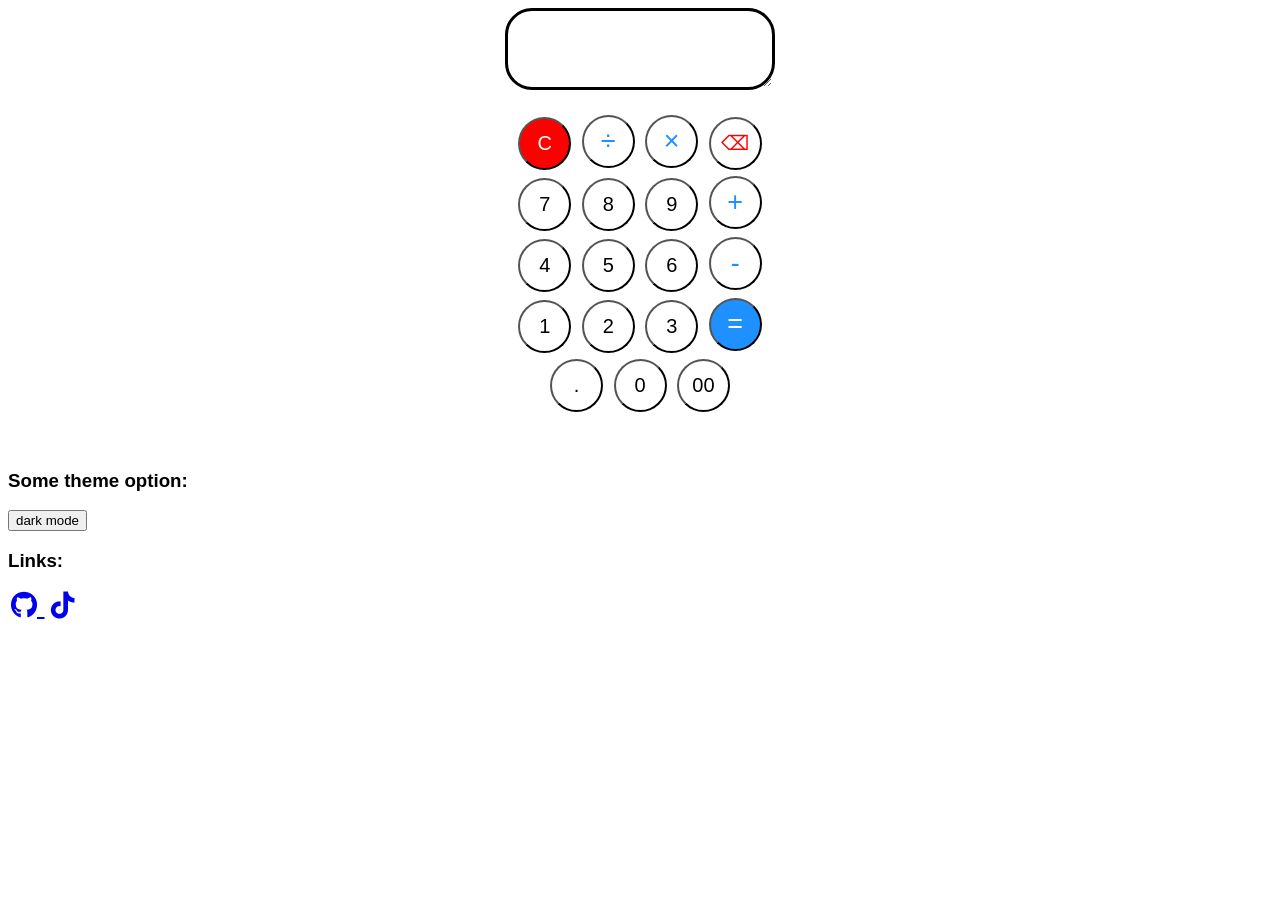
<file: index.html>
<!DOCTYPE html>
<html lang="en">
<head>
  <meta charset="UTF-8" />
  <meta name="viewport" content="width=device-width, initial-scale=1.0" />
  <title>Calculator</title>
  <link rel="stylesheet" href="https://cdnjs.cloudflare.com/ajax/libs/font-awesome/6.5.0/css/all.min.css">
  <style>
    .num, .op, .eq-btn, .clear, .del {
      border-color: black;
      margin: 3px;
      width: 53px;
      height: 53px;
      font-size: 20px;
      border-radius: 100px;
    }
    
    .num {
      background-color: white;
      color: black;
    }
    
    .op {
      color: dodgerblue;
      background-color: white;
      font-size: 27px;
    }
    
    .eq-btn {
      color: white;
      background-color: dodgerblue;
      border-radius: 100px;
      font-size: 27px;
    }
    
    .clear {
      color: white;
      background-color: red;
    }
    
    .del {
      color: red;
      background-color: white;
    }
    
    .input {
      font-size: 27px;
      border-radius: 27px;
      width: 250px;
      height: ;
      padding: 7px;
      background: none;
      font-family: Sans-Serif;
      border-width: 3px;
      border-color: black;
    }
    
    /*dark mode stuff*/
    
    .dark-mode {
      background-color: #202020;
      color: white;
    }
    
    .dark-mode .num {
      background-color: darkgray;
      color: #f5f5f5;
      border-color: #000000;
    }
    
    .dark-mode .op, .dark-mode .del {
      background-color: #333333;
    }
    
    .dark-mode .clear {
      background-image: #a83232;
    }
    
    .dark-mode .input {
      color: white;
    }
    
    body {
      background-color: white;
      color: black;
      font-family: Sans-Serif;
    }
    
    a {
      margin: 3px;
      font-size: 27px;
    }
  </style>
</head>
<body>  
  <div align="center">  
    <textarea type="text" class="input"></textarea>
    <br>  
    <br>
    <!-- add onclick() for javascript later -->
    <button onclick="Clear()" class="clear">C</button>  
    <button onclick="operations('÷')" class="op">÷</button>  
    <button onclick="operations('×')" class="op">×</button>  
    <button onclick="del()" class="del">⌫</button>  
    <br>  
    <button onclick="numbers('7')" class="num">7</button>  
    <button onclick="numbers('8')" class="num">8</button>  
    <button onclick="numbers('9')" class="num">9</button>  
    <button onclick="operations('+')" class="op">+</button>  
    <br>  
    <button onclick="numbers('4')" class="num">4</button>  
    <button onclick="numbers('5')" class="num">5</button>  
    <button onclick="numbers('6')" class="num">6</button>  
    <button onclick="operations('-')" class="op">-</button>  
    <br>  
    <button onclick="numbers('1')" class="num">1</button>  
    <button onclick="numbers('2')" class="num">2</button>  
    <button onclick="numbers('3')" class="num">3</button>  
    <button onclick="calculate()" class="eq-btn">=</button>  
    <br>  
    <button onclick="numbers('.')" class="num">.</button>  
    <button onclick="numbers('0')" class="num">0</button>  
    <button onclick="numbers('00')" class="num">00</button>  
  </div>
  <br>
  <br>
  <h3>Some theme option:</h3>
  <button class="btn-dark-mode">dark mode</button>
  <br>
  <h3>Links:</h3>
  <a href="https://github.com/giobacus" target="_blank" class="icon-link">
  <i class="fab fa-github"></i>
  </a>
  <a href="https://www.tiktok.com/@gioxr_0?_t=ZS-9061uW5UBOv&_r=1" target="_blank" class="icon-link">
    <i class="fab fa-tiktok"></i>
  </a>
  <script>  
    const input = document.querySelector(".input");  
    
    //put the button value to input element. same to others!
    function numbers(num) {  
      input.value += num;  
    }  
  
    function operations(op) {  
      input.value += op;  
    }  
  
    function Clear() {  
      input.value = "";  
    }  
  
    function del() {  
      input.value = input.value.slice(0, -1);  
    }  
    
    //for calculations
    //i use eval to make job faster
    function calculate() {  
      let allowedOps = ["+", "-", "*", "/"];  
      let value = input.value;
      
      //some random stuff...
      if (value.trim() === "") {
        input.value = "cannot be empty";
        return;
      } else if (value.toLowerCase() === "whats 9 + 10") {
        input.value = "21"
        return;
      } else if (value.toLowerCase() === "crush reveal") {
        input.value = "secret...";
        return;
      }
      
      //checks if the value contains allowedOps
      //i use replace() to replace ÷ and × into / and * since javascript dont understand them
      const isValid = allowedOps.some(op => value.replace(/÷/g, "/").replace(/×/g, "*").includes(op)) || !isNaN(value);
      try {
        input.value = isValid ? value = eval(value.replace(/÷/g, "/").replace(/×/g, "*")) : input.value = "not allowed";
      } catch (error) {
        //instead of errors in console, i put it in input instead
        input.value = "whats that bruh";
      }
    }
    
    // dark mode stuff...
    let btnDm = document.querySelector(".btn-dark-mode");
    btnDm.addEventListener("click", function () {
      document.body.classList.toggle("dark-mode");
    });
  </script>  
</body> 
</html>
</file>
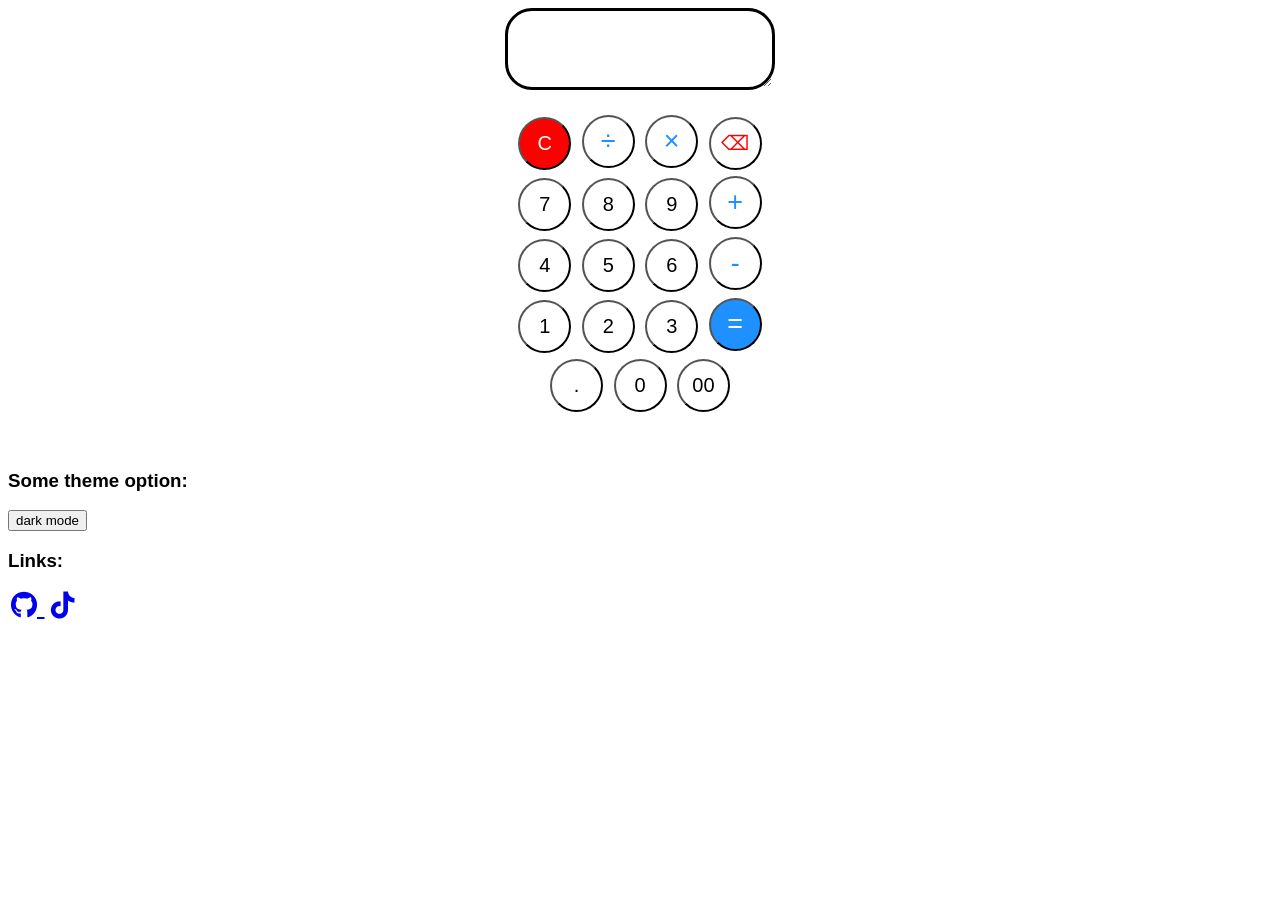
<file: Calculator.html>
<!DOCTYPE html>
<html lang="en">
<head>
  <meta charset="UTF-8" />
  <meta name="viewport" content="width=device-width, initial-scale=1.0" />
  <title>Calculator</title>
  <link rel="stylesheet" href="https://cdnjs.cloudflare.com/ajax/libs/font-awesome/6.5.0/css/all.min.css">
  <style>
    .num, .op, .eq-btn, .clear, .del {
      border-color: black;
      margin: 3px;
      width: 53px;
      height: 53px;
      font-size: 20px;
      border-radius: 100px;
    }
    
    .num {
      background-color: white;
      color: black;
    }
    
    .op {
      color: dodgerblue;
      background-color: white;
      font-size: 27px;
    }
    
    .eq-btn {
      color: white;
      background-color: dodgerblue;
      border-radius: 100px;
      font-size: 27px;
    }
    
    .clear {
      color: white;
      background-color: red;
    }
    
    .del {
      color: red;
      background-color: white;
    }
    
    .input {
      font-size: 27px;
      border-radius: 27px;
      width: 250px;
      height: ;
      padding: 7px;
      background: none;
      font-family: Sans-Serif;
      border-width: 3px;
      border-color: black;
    }
    
    /*dark mode stuff*/
    
    .dark-mode {
      background-color: #202020;
      color: white;
    }
    
    .dark-mode .num {
      background-color: darkgray;
      color: #f5f5f5;
      border-color: #000000;
    }
    
    .dark-mode .op, .dark-mode .del {
      background-color: #333333;
    }
    
    .dark-mode .clear {
      background-image: #a83232;
    }
    
    .dark-mode .input {
      color: white;
    }
    
    body {
      background-color: white;
      color: black;
      font-family: Sans-Serif;
    }
    
    a {
      margin: 3px;
      font-size: 27px;
    }
  </style>
</head>
<body>  
  <div align="center">  
    <textarea type="text" class="input"></textarea>
    <br>  
    <br>
    <!-- add onclick() for javascript later -->
    <button onclick="Clear()" class="clear">C</button>  
    <button onclick="operations('÷')" class="op">÷</button>  
    <button onclick="operations('×')" class="op">×</button>  
    <button onclick="del()" class="del">⌫</button>  
    <br>  
    <button onclick="numbers('7')" class="num">7</button>  
    <button onclick="numbers('8')" class="num">8</button>  
    <button onclick="numbers('9')" class="num">9</button>  
    <button onclick="operations('+')" class="op">+</button>  
    <br>  
    <button onclick="numbers('4')" class="num">4</button>  
    <button onclick="numbers('5')" class="num">5</button>  
    <button onclick="numbers('6')" class="num">6</button>  
    <button onclick="operations('-')" class="op">-</button>  
    <br>  
    <button onclick="numbers('1')" class="num">1</button>  
    <button onclick="numbers('2')" class="num">2</button>  
    <button onclick="numbers('3')" class="num">3</button>  
    <button onclick="calculate()" class="eq-btn">=</button>  
    <br>  
    <button onclick="numbers('.')" class="num">.</button>  
    <button onclick="numbers('0')" class="num">0</button>  
    <button onclick="numbers('00')" class="num">00</button>  
  </div>
  <br>
  <br>
  <h3>Some theme option:</h3>
  <button class="btn-dark-mode">dark mode</button>
  <br>
  <h3>Links:</h3>
  <a href="https://github.com/giobacus" target="_blank" class="icon-link">
  <i class="fab fa-github"></i>
  </a>
  <a href="https://www.tiktok.com/@gioxr_0?_t=ZS-9061uW5UBOv&_r=1" target="_blank" class="icon-link">
    <i class="fab fa-tiktok"></i>
  </a>
  <script>  
    const input = document.querySelector(".input");  
    
    //put the button value to input element. same to others!
    function numbers(num) {  
      input.value += num;  
    }  
  
    function operations(op) {  
      input.value += op;  
    }  
  
    function Clear() {  
      input.value = "";  
    }  
  
    function del() {  
      input.value = input.value.slice(0, -1);  
    }  
    
    //for calculations
    //i use eval to make job faster
    function calculate() {  
      let allowedOps = ["+", "-", "*", "/"];  
      let value = input.value;
      
      //some random stuff...
      if (value.trim() === "") {
        input.value = "cannot be empty";
        return;
      } else if (value.toLowerCase() === "whats 9 + 10") {
        input.value = "21"
        return;
      } else if (value.toLowerCase() === "crush reveal") {
        input.value = "secret...";
        return;
      }
      
      //checks if the value contains allowedOps
      //i use replace() to replace ÷ and × into / and * since javascript dont understand them
      const isValid = allowedOps.some(op => value.replace(/÷/g, "/").replace(/×/g, "*").includes(op)) || !isNaN(value);
      try {
        input.value = isValid ? value = eval(value.replace(/÷/g, "/").replace(/×/g, "*")) : input.value = "not allowed";
      } catch (error) {
        //instead of errors in console, i put it in input instead
        input.value = "whats that bruh";
      }
    }
    
    // dark mode stuff...
    let btnDm = document.querySelector(".btn-dark-mode");
    btnDm.addEventListener("click", function () {
      document.body.classList.toggle("dark-mode");
    });
  </script>  
</body> 
</html>
</file>
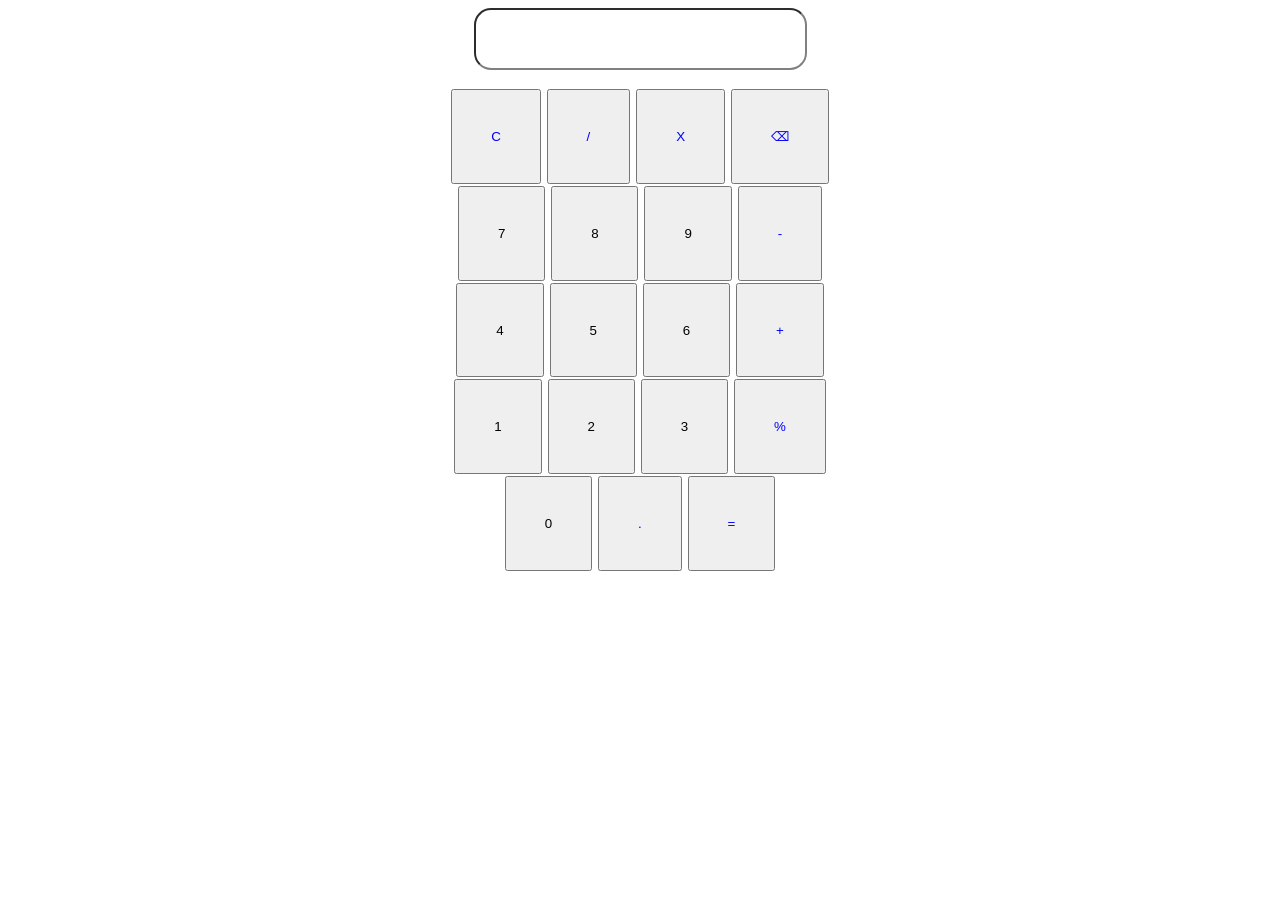
<file: calq_index.html>
<!DOCTYPE html>
<html lang="en">
<head>
    <meta charset="UTF-8">
    <meta name="viewport" content="width=device-width, initial-scale=1.0">
    <link rel="stylesheet" href="calq_style.css">
</head>
<body>
    <div class="main">
        <div class="calc_ui" align="center">
            <input type="text" id="screen">
            <br>
            <br>
            <button id="op" onclick="Clear('C')">C</button>
            <button id="op" onclick="Solve('/')">/</button>
            <button id="op" onclick="Solve('*')">X</button>
            <button id="op" onclick="Del('⌫')">⌫</button>
            <br>
            <button id="num" onclick="Solve('7')">7</button>
            <button id="num" onclick="Solve('8')">8</button>
            <button id="num" onclick="Solve('9')">9</button>
            <button id="op" onclick="Solve('-')">-</button>
            <br>
            <button id="num" onclick="Solve('4')">4</button>
            <button id="num" onclick="Solve('5')">5</button>
            <button id="num" onclick="Solve('6')">6</button>
            <button id="op" onclick="Solve('+')">+</button>
            <br>
            <button id="num" onclick="Solve('1')">1</button>
            <button id="num" onclick="Solve('2')">2</button>
            <button id="num" onclick="Solve('3')">3</button>
            <button id="op" onclick="Solve('%')">%</button>
            <br>
            <button id="num" onclick="Solve(0)">0</button>
            <button id="op" onclick="Solve('.')">.</button>
            <button id="op" onclick="Result('=')">=</button>
        </div>
    </div>

    <script src="calq_script.js"></script>
</body>
</html>
</file>
<file: calq_style.css>
@media screen and (max-width: 600px) {
    body {
      background-color: lightblue;
    }
}

button {
    padding: 3%;
    margin-top: 1px;
    margin-bottom: 1px;
    margin-left: 1px;
    margin-right: 1px;
}

#op {
    color: blue;
}

#num {
    color: black;
}

#screen {
    padding: 15px;
    font-size: x-large;
    border-width: 2px;
    border-color: gray;
    border-radius: 17px;
}
</file>
